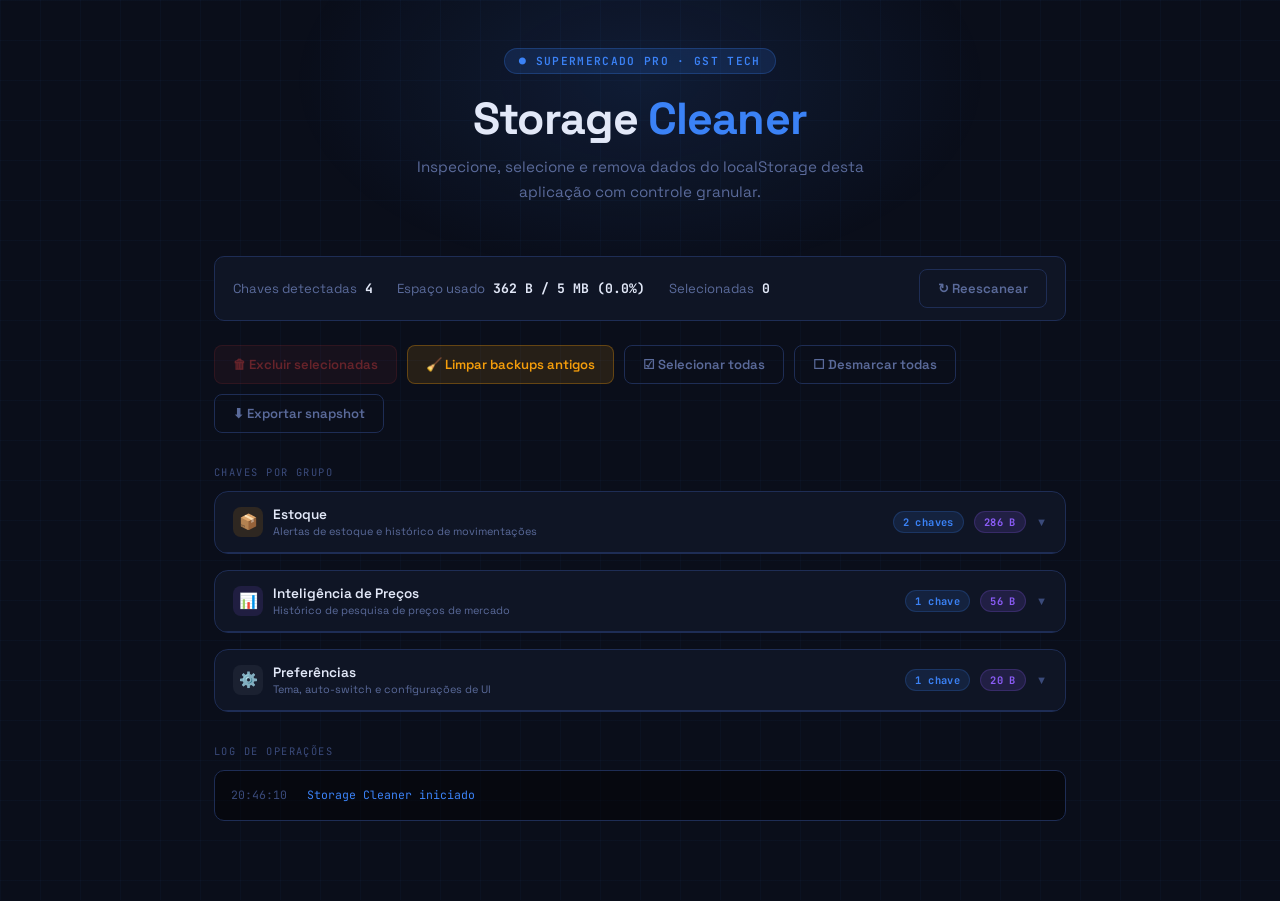
<file: Storage_Cleaner.html>
<!DOCTYPE html>
<html lang="pt-BR">
<head>
  <meta charset="UTF-8">
  <meta name="viewport" content="width=device-width, initial-scale=1.0">
  <title>Storage Cleaner — Supermercado Pro</title>
  <style>
    /* ── Fonte ── */
    @import url('https://fonts.googleapis.com/css2?family=JetBrains+Mono:wght@400;500;600;700&family=Space+Grotesk:wght@400;500;600;700&display=swap');

    /* ── Variáveis ── */
    :root {
      --bg:         #0a0e1a;
      --bg-card:    #0f1525;
      --bg-hover:   #151d35;
      --border:     #1e2d55;
      --border-glow:#2a45a0;
      --text:       #e2e8f8;
      --text-muted: #5a6a9a;
      --text-dim:   #3a4a7a;
      --primary:    #3b82f6;
      --primary-glow: rgba(59,130,246,0.15);
      --danger:     #ef4444;
      --danger-glow: rgba(239,68,68,0.15);
      --warning:    #f59e0b;
      --warning-glow: rgba(245,158,11,0.12);
      --success:    #10b981;
      --success-glow: rgba(16,185,129,0.15);
      --purple:     #8b5cf6;
      --mono:       'JetBrains Mono', monospace;
      --sans:       'Space Grotesk', sans-serif;
    }

    *, *::before, *::after { box-sizing: border-box; margin: 0; padding: 0; }

    html { scroll-behavior: smooth; }

    body {
      background: var(--bg);
      color: var(--text);
      font-family: var(--sans);
      min-height: 100vh;
      overflow-x: hidden;
    }

    /* ── Grade de fundo ── */
    body::before {
      content: '';
      position: fixed;
      inset: 0;
      background-image:
        linear-gradient(rgba(59,130,246,.04) 1px, transparent 1px),
        linear-gradient(90deg, rgba(59,130,246,.04) 1px, transparent 1px);
      background-size: 40px 40px;
      pointer-events: none;
      z-index: 0;
    }

    /* ── Glow radial no topo ── */
    body::after {
      content: '';
      position: fixed;
      top: -120px; left: 50%;
      transform: translateX(-50%);
      width: 700px; height: 400px;
      background: radial-gradient(ellipse, rgba(59,130,246,.12) 0%, transparent 70%);
      pointer-events: none;
      z-index: 0;
    }

    /* ── Layout ── */
    .wrap {
      position: relative;
      z-index: 1;
      max-width: 900px;
      margin: 0 auto;
      padding: 48px 24px 80px;
    }

    /* ── Header ── */
    .header {
      text-align: center;
      margin-bottom: 52px;
    }
    .header-badge {
      display: inline-flex;
      align-items: center;
      gap: 8px;
      font-family: var(--mono);
      font-size: .7rem;
      font-weight: 600;
      letter-spacing: .12em;
      text-transform: uppercase;
      color: var(--primary);
      background: var(--primary-glow);
      border: 1px solid rgba(59,130,246,.25);
      border-radius: 100px;
      padding: 5px 14px;
      margin-bottom: 20px;
    }
    .header-badge::before { content: '●'; animation: pulse 2s ease infinite; }
    @keyframes pulse { 0%,100%{opacity:1} 50%{opacity:.3} }

    .header h1 {
      font-size: clamp(1.8rem, 5vw, 2.8rem);
      font-weight: 700;
      letter-spacing: -.02em;
      line-height: 1.1;
      margin-bottom: 12px;
    }
    .header h1 span { color: var(--primary); }

    .header p {
      color: var(--text-muted);
      font-size: .95rem;
      max-width: 480px;
      margin: 0 auto;
      line-height: 1.6;
    }

    /* ── Seção ── */
    .section-label {
      font-family: var(--mono);
      font-size: .65rem;
      letter-spacing: .14em;
      text-transform: uppercase;
      color: var(--text-dim);
      margin-bottom: 12px;
    }

    /* ── Card ── */
    .card {
      background: var(--bg-card);
      border: 1px solid var(--border);
      border-radius: 14px;
      overflow: hidden;
      margin-bottom: 16px;
      transition: border-color .2s;
    }
    .card:hover { border-color: var(--border-glow); }

    /* ── Cabeçalho do card de grupo ── */
    .group-header {
      display: flex;
      align-items: center;
      justify-content: space-between;
      padding: 14px 18px;
      border-bottom: 1px solid var(--border);
      cursor: pointer;
      user-select: none;
      transition: background .15s;
    }
    .group-header:hover { background: var(--bg-hover); }

    .group-title {
      display: flex;
      align-items: center;
      gap: 10px;
      font-size: .85rem;
      font-weight: 600;
    }
    .group-icon {
      width: 30px; height: 30px;
      border-radius: 8px;
      display: flex; align-items: center; justify-content: center;
      font-size: .95rem;
    }
    .group-meta {
      display: flex;
      align-items: center;
      gap: 10px;
    }
    .badge {
      font-family: var(--mono);
      font-size: .65rem;
      font-weight: 700;
      padding: 3px 9px;
      border-radius: 100px;
      letter-spacing: .04em;
    }
    .badge-size { background: rgba(139,92,246,.15); color: var(--purple); border: 1px solid rgba(139,92,246,.2); }
    .badge-count { background: rgba(59,130,246,.12); color: var(--primary); border: 1px solid rgba(59,130,246,.2); }

    .chevron {
      color: var(--text-dim);
      font-size: .7rem;
      transition: transform .2s;
    }
    .chevron.open { transform: rotate(180deg); }

    /* ── Lista de chaves ── */
    .key-list {
      display: none;
      padding: 6px 0;
    }
    .key-list.visible { display: block; }

    .key-row {
      display: flex;
      align-items: center;
      gap: 12px;
      padding: 9px 18px;
      border-bottom: 1px solid rgba(30,45,85,.5);
      transition: background .12s;
    }
    .key-row:last-child { border-bottom: none; }
    .key-row:hover { background: var(--bg-hover); }

    .key-cb {
      appearance: none;
      width: 16px; height: 16px;
      border: 1.5px solid var(--border-glow);
      border-radius: 4px;
      cursor: pointer;
      flex-shrink: 0;
      position: relative;
      transition: all .15s;
      background: transparent;
    }
    .key-cb:checked {
      background: var(--primary);
      border-color: var(--primary);
    }
    .key-cb:checked::after {
      content: '✓';
      position: absolute;
      inset: 0;
      display: flex; align-items: center; justify-content: center;
      font-size: .6rem;
      color: #fff;
      font-weight: 700;
    }

    .key-name {
      font-family: var(--mono);
      font-size: .78rem;
      color: var(--text);
      flex: 1;
      min-width: 0;
      overflow: hidden;
      text-overflow: ellipsis;
      white-space: nowrap;
    }
    .key-name.backup { color: var(--warning); }
    .key-name.auth   { color: var(--purple);  }

    .key-size {
      font-family: var(--mono);
      font-size: .65rem;
      color: var(--text-muted);
      text-align: right;
      min-width: 52px;
    }
    .key-size.large { color: var(--warning); }
    .key-size.empty { color: var(--text-dim); }

    /* ── Status bar ── */
    .status-bar {
      display: flex;
      align-items: center;
      justify-content: space-between;
      background: var(--bg-card);
      border: 1px solid var(--border);
      border-radius: 10px;
      padding: 12px 18px;
      margin-bottom: 24px;
      font-size: .82rem;
    }
    .status-left  { display: flex; gap: 24px; }
    .status-item  { display: flex; align-items: center; gap: 8px; color: var(--text-muted); }
    .status-val   { font-family: var(--mono); font-weight: 700; color: var(--text); }
    .status-val.warn { color: var(--warning); }

    /* ── Botões de ação ── */
    .actions {
      display: flex;
      gap: 10px;
      flex-wrap: wrap;
      margin-bottom: 32px;
    }
    .btn {
      display: inline-flex;
      align-items: center;
      gap: 7px;
      padding: 10px 18px;
      border-radius: 8px;
      font-size: .82rem;
      font-weight: 600;
      font-family: var(--sans);
      cursor: pointer;
      border: 1px solid transparent;
      transition: all .15s;
      text-decoration: none;
      white-space: nowrap;
    }
    .btn:disabled { opacity: .4; cursor: not-allowed; }

    .btn-primary {
      background: var(--primary);
      color: #fff;
      border-color: var(--primary);
    }
    .btn-primary:not(:disabled):hover {
      background: #2563eb;
      box-shadow: 0 0 20px rgba(59,130,246,.35);
    }

    .btn-danger {
      background: var(--danger-glow);
      color: var(--danger);
      border-color: rgba(239,68,68,.3);
    }
    .btn-danger:not(:disabled):hover {
      background: rgba(239,68,68,.25);
      box-shadow: 0 0 16px rgba(239,68,68,.25);
    }

    .btn-ghost {
      background: transparent;
      color: var(--text-muted);
      border-color: var(--border);
    }
    .btn-ghost:not(:disabled):hover {
      background: var(--bg-hover);
      color: var(--text);
      border-color: var(--border-glow);
    }

    .btn-warning {
      background: var(--warning-glow);
      color: var(--warning);
      border-color: rgba(245,158,11,.3);
    }
    .btn-warning:not(:disabled):hover {
      background: rgba(245,158,11,.22);
    }

    /* ── Toast ── */
    #toast {
      position: fixed;
      bottom: 28px; right: 28px;
      padding: 12px 20px;
      border-radius: 10px;
      font-size: .82rem;
      font-weight: 600;
      z-index: 9999;
      opacity: 0;
      transform: translateY(12px);
      transition: all .25s ease;
      pointer-events: none;
      max-width: 320px;
      display: flex;
      align-items: center;
      gap: 9px;
    }
    #toast.show { opacity: 1; transform: translateY(0); }
    #toast.success { background: var(--success-glow); color: var(--success); border: 1px solid rgba(16,185,129,.3); }
    #toast.danger  { background: var(--danger-glow);  color: var(--danger);  border: 1px solid rgba(239,68,68,.3); }
    #toast.info    { background: var(--primary-glow); color: var(--primary); border: 1px solid rgba(59,130,246,.3); }
    #toast.warning { background: var(--warning-glow); color: var(--warning); border: 1px solid rgba(245,158,11,.3); }

    /* ── Modal de confirmação ── */
    #modal-overlay {
      position: fixed; inset: 0;
      background: rgba(0,0,0,.65);
      backdrop-filter: blur(4px);
      z-index: 1000;
      display: none;
      align-items: center;
      justify-content: center;
      padding: 24px;
    }
    #modal-overlay.show { display: flex; }

    #modal {
      background: var(--bg-card);
      border: 1px solid var(--border-glow);
      border-radius: 16px;
      padding: 28px;
      max-width: 440px;
      width: 100%;
      animation: modalIn .2s ease;
    }
    @keyframes modalIn {
      from { opacity:0; transform:scale(.95) translateY(8px); }
      to   { opacity:1; transform:scale(1)   translateY(0); }
    }
    .modal-icon {
      width: 48px; height: 48px;
      border-radius: 12px;
      display: flex; align-items: center; justify-content: center;
      font-size: 1.4rem;
      margin-bottom: 16px;
    }
    .modal-icon.danger { background: var(--danger-glow); }
    #modal h3 { font-size: 1.05rem; font-weight: 700; margin-bottom: 8px; }
    #modal p  { font-size: .85rem; color: var(--text-muted); line-height: 1.6; margin-bottom: 20px; }
    #modal-list {
      background: rgba(0,0,0,.3);
      border: 1px solid var(--border);
      border-radius: 8px;
      padding: 10px 14px;
      margin-bottom: 20px;
      max-height: 150px;
      overflow-y: auto;
    }
    #modal-list li {
      font-family: var(--mono);
      font-size: .72rem;
      color: var(--text-muted);
      line-height: 1.8;
      list-style: none;
    }
    #modal-list li::before { content: '— '; color: var(--text-dim); }
    .modal-actions { display: flex; gap: 10px; justify-content: flex-end; }

    /* ── Log ── */
    #log-section { margin-top: 32px; }
    #log {
      background: rgba(0,0,0,.4);
      border: 1px solid var(--border);
      border-radius: 10px;
      padding: 14px 16px;
      font-family: var(--mono);
      font-size: .72rem;
      line-height: 1.8;
      max-height: 220px;
      overflow-y: auto;
      color: var(--text-muted);
    }
    .log-entry { display: flex; gap: 12px; }
    .log-time  { color: var(--text-dim); min-width: 64px; }
    .log-msg.ok   { color: var(--success); }
    .log-msg.err  { color: var(--danger); }
    .log-msg.info { color: var(--primary); }
    .log-msg.warn { color: var(--warning); }

    /* ── Empty state ── */
    .empty {
      text-align: center;
      padding: 48px 24px;
      color: var(--text-dim);
      font-size: .85rem;
    }
    .empty-icon { font-size: 2.5rem; margin-bottom: 12px; }

    /* ── Scrollbar ── */
    ::-webkit-scrollbar { width: 5px; }
    ::-webkit-scrollbar-track { background: transparent; }
    ::-webkit-scrollbar-thumb { background: var(--border-glow); border-radius: 99px; }
  </style>
</head>
<body>

<div class="wrap">

  <!-- Header -->
  <header class="header">
    <div class="header-badge">Supermercado Pro · GST Tech</div>
    <h1>Storage <span>Cleaner</span></h1>
    <p>Inspecione, selecione e remova dados do localStorage desta aplicação com controle granular.</p>
  </header>

  <!-- Status bar -->
  <div class="status-bar">
    <div class="status-left">
      <div class="status-item">
        <span>Chaves detectadas</span>
        <span class="status-val" id="stat-count">—</span>
      </div>
      <div class="status-item">
        <span>Espaço usado</span>
        <span class="status-val" id="stat-size">—</span>
      </div>
      <div class="status-item">
        <span>Selecionadas</span>
        <span class="status-val" id="stat-sel">0</span>
      </div>
    </div>
    <button class="btn btn-ghost" onclick="App.scan()" title="Reescanear localStorage">
      ↻ Reescanear
    </button>
  </div>

  <!-- Ações globais -->
  <div class="actions">
    <button class="btn btn-danger" id="btn-delete-sel" disabled onclick="App.confirmDelete('selected')">
      🗑 Excluir selecionadas
    </button>
    <button class="btn btn-warning" onclick="App.confirmDelete('backups')">
      🧹 Limpar backups antigos
    </button>
    <button class="btn btn-ghost" onclick="App.selectAll()">☑ Selecionar todas</button>
    <button class="btn btn-ghost" onclick="App.deselectAll()">☐ Desmarcar todas</button>
    <button class="btn btn-ghost" onclick="App.exportSnapshot()">⬇ Exportar snapshot</button>
  </div>

  <!-- Grupos de chaves -->
  <div class="section-label">Chaves por grupo</div>
  <div id="groups-container">
    <div class="empty"><div class="empty-icon">🔍</div>Escaneando...</div>
  </div>

  <!-- Log de operações -->
  <div id="log-section">
    <div class="section-label" style="margin-top:28px;">Log de operações</div>
    <div id="log"><span style="color:var(--text-dim);">// aguardando ações...</span></div>
  </div>

</div>

<!-- Modal de confirmação -->
<div id="modal-overlay">
  <div id="modal">
    <div class="modal-icon danger">⚠️</div>
    <h3 id="modal-title">Confirmar exclusão</h3>
    <p id="modal-desc"></p>
    <ul id="modal-list"></ul>
    <div class="modal-actions">
      <button class="btn btn-ghost"   onclick="App.closeModal()">Cancelar</button>
      <button class="btn btn-danger"  id="modal-confirm">Confirmar exclusão</button>
    </div>
  </div>
</div>

<!-- Toast -->
<div id="toast"></div>

<script>
'use strict';

/* ═══════════════════════════════════════════════
   CONFIGURAÇÃO DE GRUPOS E CHAVES CONHECIDAS
═══════════════════════════════════════════════ */
const GROUPS = [
  {
    id:    'core',
    label: 'Estado Principal',
    icon:  '🗄',
    color: '#3b82f6',
    desc:  'Dados do sistema: produtos, clientes, vendas, fornecedores',
    keys:  ['supermarket-state']
  },
  {
    id:    'pdv',
    label: 'PDV & Caixa',
    icon:  '🖥',
    color: '#10b981',
    desc:  'Sessão do caixa, carrinho ativo, vendas suspensas e favoritos',
    keys:  [
      'pdv-cashier-session',
      'pdv-cashier-history',
      'pdv-cart',
      'pdv-suspended-sales',
      'pdv-favorite-products',
      'pdv-hide-quick-actions'
    ]
  },
  {
    id:    'estoque',
    label: 'Estoque',
    icon:  '📦',
    color: '#f59e0b',
    desc:  'Alertas de estoque e histórico de movimentações',
    keys:  ['stock-alerts', 'stock-alerts-previous', 'stock-movements']
  },
  {
    id:    'price',
    label: 'Inteligência de Preços',
    icon:  '📊',
    color: '#8b5cf6',
    desc:  'Histórico de pesquisa de preços de mercado',
    keys:  ['price_intelligence_history']
  },
  {
    id:    'auth',
    label: 'Autenticação',
    icon:  '🔐',
    color: '#ef4444',
    desc:  'Token de sessão do usuário logado',
    keys:  ['supermercado_auth']
  },
  {
    id:    'prefs',
    label: 'Preferências',
    icon:  '⚙️',
    color: '#6b7280',
    desc:  'Tema, auto-switch e configurações de UI',
    keys:  ['theme', 'autoSwitch']
  }
];

/* ═══════════════════════════════════════════════
   UTILITÁRIOS
═══════════════════════════════════════════════ */
function formatBytes(bytes) {
  if (bytes === 0) return '0 B';
  if (bytes < 1024)       return bytes + ' B';
  if (bytes < 1024 * 1024) return (bytes / 1024).toFixed(1) + ' KB';
  return (bytes / (1024 * 1024)).toFixed(2) + ' MB';
}

function getKeySize(key) {
  try {
    const val = localStorage.getItem(key);
    if (val === null) return 0;
    return (key.length + val.length) * 2; // UTF-16 aproximado
  } catch { return 0; }
}

function now() {
  return new Date().toLocaleTimeString('pt-BR', { hour:'2-digit', minute:'2-digit', second:'2-digit' });
}

function isBackupKey(key) {
  return /^backup-\d{4}-\d{2}-\d{2}$/.test(key);
}

/* ═══════════════════════════════════════════════
   LOG
═══════════════════════════════════════════════ */
const Log = {
  el: null,
  init() { this.el = document.getElementById('log'); },
  add(msg, type = 'info') {
    if (!this.el) return;
    // Limpa placeholder inicial
    if (this.el.querySelector('span')) this.el.innerHTML = '';
    const row = document.createElement('div');
    row.className = 'log-entry';
    row.innerHTML = `<span class="log-time">${now()}</span><span class="log-msg ${type}">${msg}</span>`;
    this.el.appendChild(row);
    this.el.scrollTop = this.el.scrollHeight;
  }
};

/* ═══════════════════════════════════════════════
   TOAST
═══════════════════════════════════════════════ */
const Toast = {
  el: null, _t: null,
  init() { this.el = document.getElementById('toast'); },
  show(msg, type = 'info', icon = '') {
    if (!this.el) return;
    clearTimeout(this._t);
    this.el.className = `show ${type}`;
    this.el.innerHTML = (icon ? `${icon} ` : '') + msg;
    this._t = setTimeout(() => { this.el.className = ''; }, 3200);
  }
};

/* ═══════════════════════════════════════════════
   APP PRINCIPAL
═══════════════════════════════════════════════ */
const App = {

  /* Chaves presentes no localStorage neste momento */
  allKeys: [],
  selected: new Set(),
  pendingAction: null,   // função a chamar ao confirmar modal

  /* ── Inicialização ── */
  init() {
    Log.init();
    Toast.init();
    this.scan();
    document.getElementById('modal-overlay')
      .addEventListener('click', e => {
        if (e.target === e.currentTarget) this.closeModal();
      });
    Log.add('Storage Cleaner iniciado', 'info');
  },

  /* ── Escanear localStorage ── */
  scan() {
    this.selected.clear();
    this.allKeys = [];

    try {
      for (let i = 0; i < localStorage.length; i++) {
        this.allKeys.push(localStorage.key(i));
      }
    } catch (e) {
      Log.add('Erro ao acessar localStorage: ' + e.message, 'err');
      Toast.show('Erro ao acessar localStorage', 'danger', '⚠');
      return;
    }

    this.render();
    this.updateStats();
    Log.add(`Scan concluído — ${this.allKeys.length} chave(s) encontrada(s)`, 'ok');
  },

  /* ── Render principal ── */
  render() {
    const container = document.getElementById('groups-container');

    // Chaves fora dos grupos conhecidos
    const knownKeys   = new Set(GROUPS.flatMap(g => g.keys));
    const backupKeys  = this.allKeys.filter(isBackupKey);
    const unknownKeys = this.allKeys.filter(k => !knownKeys.has(k) && !isBackupKey(k));

    // Monta lista de grupos (só exibe se ao menos uma chave do grupo existe)
    const groupsToShow = GROUPS
      .map(g => ({ ...g, present: g.keys.filter(k => this.allKeys.includes(k)) }))
      .filter(g => g.present.length > 0);

    if (backupKeys.length > 0) {
      groupsToShow.push({
        id: 'backups', label: 'Backups Automáticos', icon: '💾',
        color: '#f59e0b', desc: `${backupKeys.length} snapshot(s) diário(s) — removíveis com segurança`,
        present: backupKeys
      });
    }

    if (unknownKeys.length > 0) {
      groupsToShow.push({
        id: 'unknown', label: 'Outras chaves', icon: '❓',
        color: '#6b7280', desc: 'Chaves não reconhecidas pelo sistema',
        present: unknownKeys
      });
    }

    if (groupsToShow.length === 0) {
      container.innerHTML = `
        <div class="empty">
          <div class="empty-icon">✨</div>
          localStorage está vazio — nada a limpar.
        </div>`;
      return;
    }

    container.innerHTML = groupsToShow.map(g => this._renderGroup(g)).join('');

    // Rebind checkboxes
    container.querySelectorAll('.key-cb').forEach(cb => {
      cb.addEventListener('change', () => this._onCheck(cb));
    });

    // Bind toggles dos grupos
    container.querySelectorAll('.group-header').forEach(h => {
      h.addEventListener('click', e => {
        if (e.target.classList.contains('key-cb')) return;
        const body    = h.nextElementSibling;
        const chevron = h.querySelector('.chevron');
        body.classList.toggle('visible');
        chevron.classList.toggle('open');
      });
    });
  },

  _renderGroup(group) {
    const totalSize  = group.present.reduce((s, k) => s + getKeySize(k), 0);
    const sizeStr    = formatBytes(totalSize);
    const sizeLarge  = totalSize > 100_000;

    const rows = group.present.map(key => {
      const sz      = getKeySize(key);
      const isCheck = this.selected.has(key);
      const isBack  = isBackupKey(key);
      const isAuth  = key === 'supermercado_auth';
      const szClass = sz > 50_000 ? 'large' : sz === 0 ? 'empty' : '';
      const nmClass = isBack ? 'backup' : isAuth ? 'auth' : '';

      return `
        <div class="key-row">
          <input type="checkbox" class="key-cb" data-key="${key}" ${isCheck ? 'checked' : ''}>
          <span class="key-name ${nmClass}" title="${key}">${key}</span>
          <span class="key-size ${szClass}">${formatBytes(sz)}</span>
        </div>`;
    }).join('');

    return `
      <div class="card">
        <div class="group-header">
          <div class="group-title">
            <div class="group-icon" style="background:${group.color}22;">${group.icon}</div>
            <div>
              <div>${group.label}</div>
              <div style="font-size:.68rem;font-weight:400;color:var(--text-muted);margin-top:1px;">${group.desc}</div>
            </div>
          </div>
          <div class="group-meta">
            <span class="badge badge-count">${group.present.length} chave${group.present.length > 1 ? 's' : ''}</span>
            <span class="badge badge-size ${sizeLarge ? 'warn' : ''}">${sizeStr}</span>
            <span class="chevron">▼</span>
          </div>
        </div>
        <div class="key-list">${rows}</div>
      </div>`;
  },

  /* ── Checkbox handler ── */
  _onCheck(cb) {
    const key = cb.dataset.key;
    if (cb.checked) this.selected.add(key);
    else            this.selected.delete(key);
    this.updateStats();
  },

  /* ── Stats ── */
  updateStats() {
    const totalSize = this.allKeys.reduce((s, k) => s + getKeySize(k), 0);
    const pct       = Math.min(100, (totalSize / (5 * 1024 * 1024)) * 100).toFixed(1);

    document.getElementById('stat-count').textContent = this.allKeys.length;
    document.getElementById('stat-sel').textContent   = this.selected.size;

    const sizeEl = document.getElementById('stat-size');
    sizeEl.textContent = `${formatBytes(totalSize)} / 5 MB (${pct}%)`;
    sizeEl.className   = 'status-val' + (totalSize > 3_000_000 ? ' warn' : '');

    document.getElementById('btn-delete-sel').disabled = this.selected.size === 0;
  },

  /* ── Selecionar / desmarcar tudo ── */
  selectAll() {
    this.allKeys.forEach(k => this.selected.add(k));
    this.render();
    this.updateStats();
    Log.add(`${this.allKeys.length} chave(s) selecionada(s)`, 'info');
  },
  deselectAll() {
    this.selected.clear();
    this.render();
    this.updateStats();
    Log.add('Seleção removida', 'info');
  },

  /* ── Modal de confirmação ── */
  confirmDelete(mode) {
    let keys = [];
    let title, desc;

    if (mode === 'selected') {
      keys  = [...this.selected];
      title = `Excluir ${keys.length} chave${keys.length > 1 ? 's' : ''}?`;
      desc  = 'Os dados a seguir serão permanentemente removidos do localStorage. Esta ação não pode ser desfeita.';
    } else if (mode === 'backups') {
      keys  = this.allKeys.filter(isBackupKey);
      title = `Limpar ${keys.length} backup${keys.length > 1 ? 's' : ''}?`;
      desc  = 'Os snapshots automáticos diários serão removidos. Os dados principais (supermarket-state) serão preservados.';
    }

    if (keys.length === 0) {
      Toast.show('Nenhuma chave para excluir', 'warning', '⚠');
      return;
    }

    document.getElementById('modal-title').textContent = title;
    document.getElementById('modal-desc').textContent  = desc;
    document.getElementById('modal-list').innerHTML    =
      keys.map(k => `<li>${k} <span style="color:var(--text-dim)">(${formatBytes(getKeySize(k))})</span></li>`).join('');

    this.pendingAction = () => this._deleteKeys(keys);
    document.getElementById('modal-confirm').onclick = () => {
      this.closeModal();
      this.pendingAction();
    };

    document.getElementById('modal-overlay').classList.add('show');
  },

  closeModal() {
    document.getElementById('modal-overlay').classList.remove('show');
    this.pendingAction = null;
  },

  /* ── Executar exclusão ── */
  _deleteKeys(keys) {
    let ok = 0, fail = 0;

    keys.forEach(key => {
      try {
        localStorage.removeItem(key);
        this.selected.delete(key);
        Log.add(`Removida: ${key}`, 'ok');
        ok++;
      } catch (e) {
        Log.add(`Falha ao remover ${key}: ${e.message}`, 'err');
        fail++;
      }
    });

    const msg = fail === 0
      ? `${ok} chave${ok > 1 ? 's removidas' : ' removida'} com sucesso`
      : `${ok} removidas, ${fail} com erro`;
    const type = fail === 0 ? 'success' : 'danger';
    const icon = fail === 0 ? '✓' : '⚠';

    Toast.show(msg, type, icon);
    Log.add(msg, fail === 0 ? 'ok' : 'warn');
    this.scan();
  },

  /* ── Exportar snapshot ── */
  exportSnapshot() {
    try {
      const snapshot = {};
      this.allKeys.forEach(key => {
        try { snapshot[key] = JSON.parse(localStorage.getItem(key)); }
        catch { snapshot[key] = localStorage.getItem(key); }
      });

      const blob = new Blob(
        [JSON.stringify(snapshot, null, 2)],
        { type: 'application/json' }
      );
      const url  = URL.createObjectURL(blob);
      const a    = document.createElement('a');
      a.href     = url;
      a.download = `storage-snapshot-${new Date().toISOString().split('T')[0]}.json`;
      a.click();
      URL.revokeObjectURL(url);

      const totalSize = this.allKeys.reduce((s, k) => s + getKeySize(k), 0);
      Log.add(`Snapshot exportado — ${this.allKeys.length} chaves, ${formatBytes(totalSize)}`, 'ok');
      Toast.show('Snapshot exportado com sucesso', 'success', '⬇');
    } catch (e) {
      Log.add('Erro ao exportar snapshot: ' + e.message, 'err');
      Toast.show('Erro ao exportar snapshot', 'danger', '⚠');
    }
  }
};

/* ── Boot ── */
document.addEventListener('DOMContentLoaded', () => App.init());
</script>
</body>
</html>
</file>
